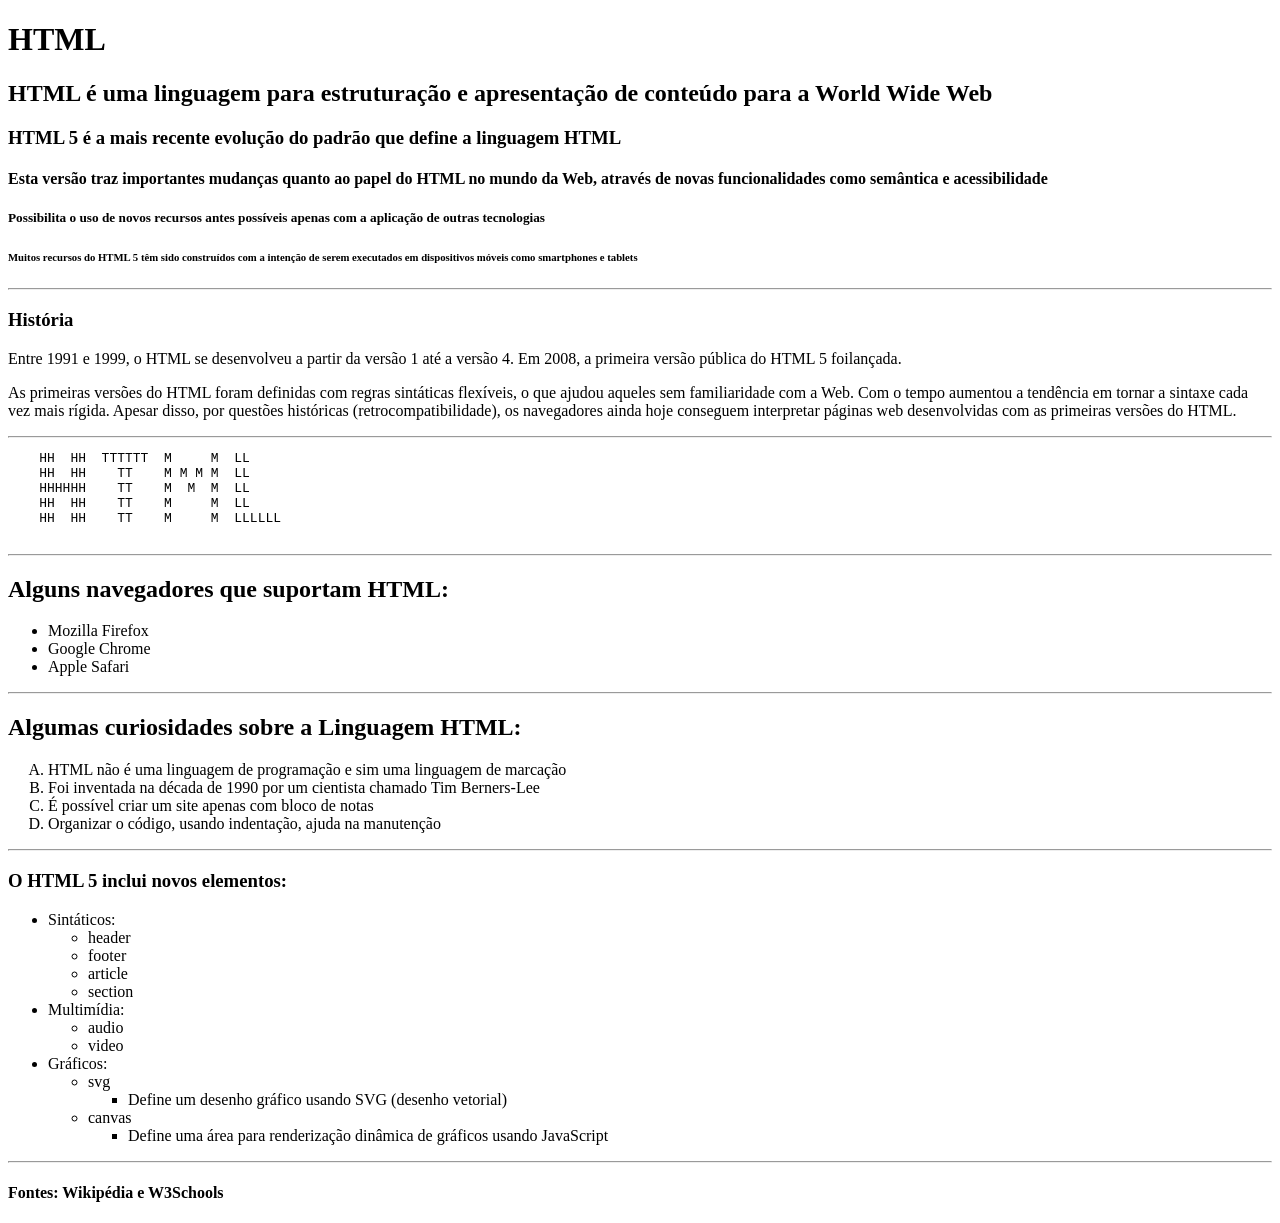
<file: 01_Headers-Paragraphs-Lists/Index.html>
<!DOCTYPE html>
<html lang="pt-br">
<head>
    <meta charset="UTF-8">
    <meta http-equiv="X-UA-Compatible" content="IE=edge">
    <meta name="viewport" content="width=device-width, initial-scale=1.0">
    <title>HTML</title>
</head>
<body>
    <h1>HTML</h1>
    <h2>HTML é uma linguagem para estruturação e apresentação de conteúdo para a World Wide Web</h2>
    <h3>HTML 5 é a mais recente evolução do padrão que define a linguagem HTML</h3>
    <h4>Esta versão traz importantes mudanças quanto ao papel do HTML no mundo da Web, através de novas funcionalidades como semântica e acessibilidade</h4>
    <h5>Possibilita o uso de novos recursos antes possíveis apenas com a aplicação de outras tecnologias</h5>
    <h6>Muitos recursos do HTML 5 têm sido construídos com a intenção de serem executados em dispositivos móveis como smartphones e tablets</h6>
    <hr />
    <h3>História</h3>
    <p>Entre 1991 e 1999, o HTML se desenvolveu a partir da versão 1 até a versão 4. Em 2008, a primeira versão pública do HTML 5 foilançada.</p>
    <p>As primeiras versões do HTML foram definidas com regras sintáticas flexíveis, o que ajudou aqueles sem familiaridade com a Web. Com o tempo aumentou a tendência em tornar a sintaxe cada vez mais rígida. Apesar disso, por questões históricas (retrocompatibilidade), os navegadores ainda hoje conseguem interpretar páginas web desenvolvidas com as primeiras versões do HTML.</p>
    <hr />
    <pre>
    HH  HH  TTTTTT  M     M  LL
    HH  HH    TT    M M M M  LL
    HHHHHH    TT    M  M  M  LL
    HH  HH    TT    M     M  LL
    HH  HH    TT    M     M  LLLLLL
    </pre>
    <hr />
    <h2>Alguns navegadores que suportam HTML:</h2>
    <ul>
        <li>Mozilla Firefox</li>
        <li>Google Chrome</li>
        <li>Apple Safari</li>
    </ul>
    <hr />
    <h2>Algumas curiosidades sobre a Linguagem HTML:</h2>
    <ol type="A">
        <li>HTML não é uma linguagem de programação e sim uma linguagem de marcação</li>
        <li>Foi inventada na década de 1990 por um cientista chamado Tim Berners-Lee</li>
        <li>É possível criar um site apenas com bloco de notas</li>
        <li>Organizar o código, usando indentação, ajuda na manutenção</li>
    </ol>

    <hr />
    <h3>O HTML 5 inclui novos elementos:</h3>
    <ul>
        <li>Sintáticos:
            <ul>
                <li>header</li>
                <li>footer</li>
                <li>article</li>
                <li>section</li>
            </ul>
        </li>
        <li>Multimídia:
            <ul>
                <li>audio</li>
                <li>video</li>
            </ul>
        </li>
        <li>Gráficos:
            <ul>
                <li>svg
                    <ul>
                        <li>Define um desenho gráfico usando SVG (desenho vetorial)</li>
                    </ul>
                </li>
                <li>canvas
                    <ul>
                        <li>Define uma área para renderização dinâmica de gráficos usando JavaScript</li>
                    </ul>
                </li>
            </ul>
        </li>
    </ul>
    <hr />
    <h4>Fontes: Wikipédia e W3Schools</h4>
</body> 
</html>
</file>
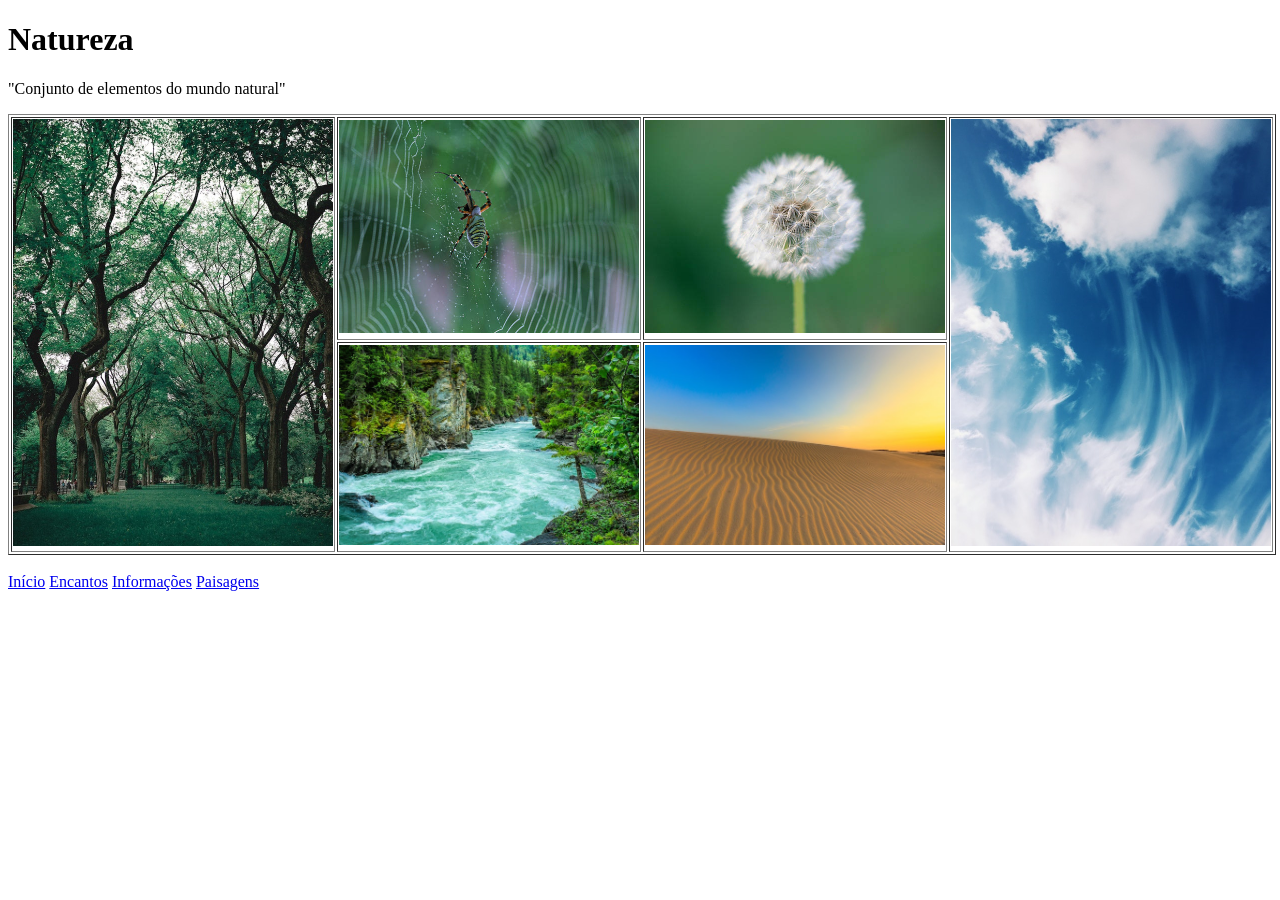
<file: 03_Tables-ExternalResources/index.html>
<!DOCTYPE html>
<html lang="pt-br">
<head>
    <meta charset="UTF-8">
    <meta http-equiv="X-UA-Compatible" content="IE=edge">
    <meta name="viewport" content="width=device-width, initial-scale=1.0">
    <title>Natureza</title>
</head>
<body>
    <h1>Natureza</h1>
    <p>"Conjunto de elementos do mundo natural"</p>
    <table border>
        <tr>
            <td rowspan=2><img src="./assets/Natureza1.jpg" alt="Natureza" title="Natureza" width="320"></td>
            <td><img src="./assets/Natureza2.jpg" alt="Natureza" title="Natureza" width="300"></td>
            <td><img src="./assets/Natureza3.jpg" alt="Natureza" title="Natureza" width="300"></td>
            <td rowspan=2><img src="./assets/Natureza4.jpg" alt="Natureza" title="Natureza" width="320"></td>
        </tr>
        <tr>
            <td><img src="./assets/Natureza5.jpg" alt="Natureza" title="Natureza" width="300"></td>
            <td><img src="./assets/Natureza6.jpg" alt="Natureza" title="Natureza" width="300"></td>
        </tr>
    </table>
    <br>
    <a href="#">Início</a>
    <a href="./Encantos.html">Encantos</a>
    <a href="./Info.html">Informações</a>
    <a href="./Paisagens.html">Paisagens</a>
</body>
</html>
</file>
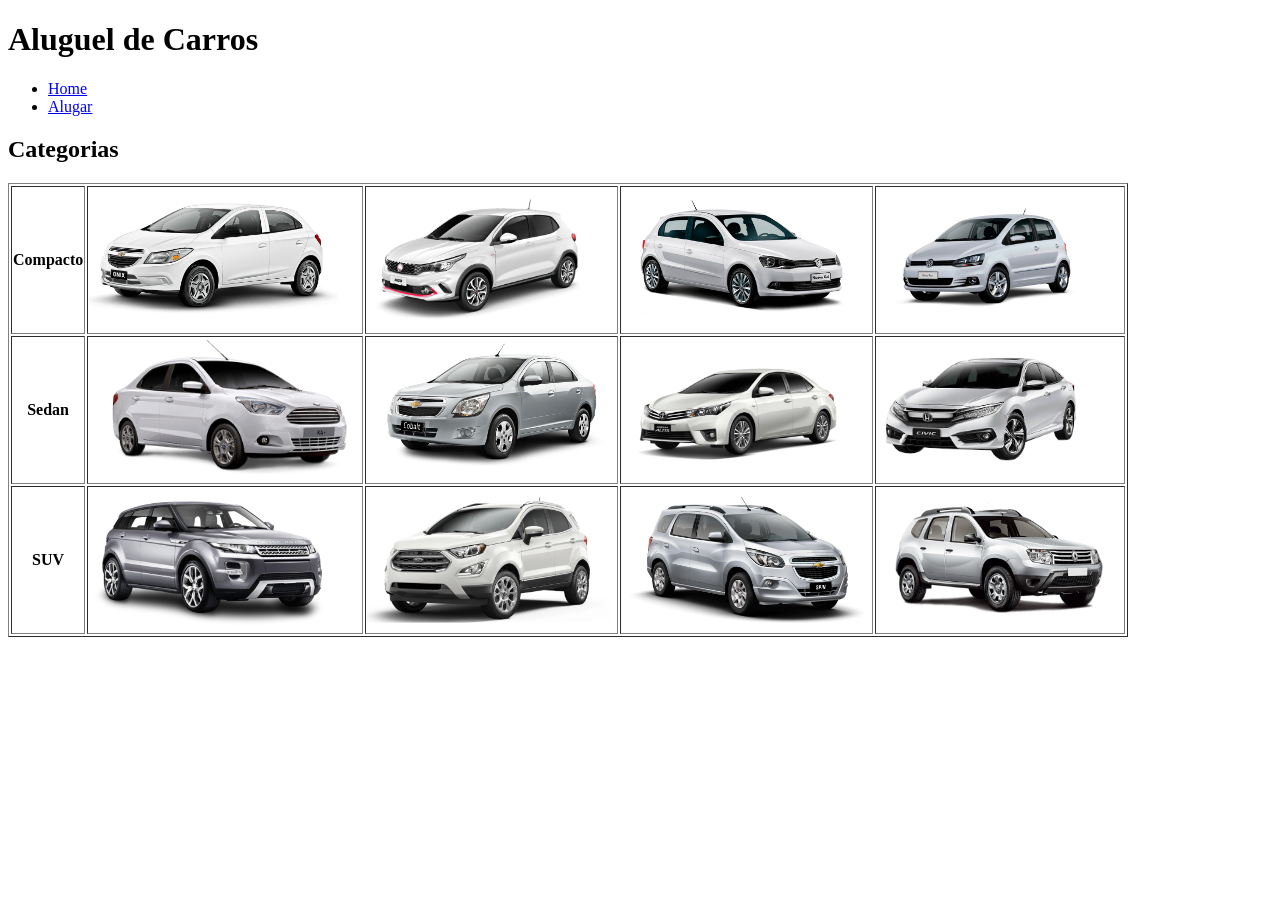
<file: 04_Forms/index.html>
<!DOCTYPE html>
<html lang="pt-BR">
<head>
    <meta charset="UTF-8">
    <meta http-equiv="X-UA-Compatible" content="IE=edge">
    <meta name="viewport" content="width=device-width, initial-scale=1.0">
    <title>Aluguel de Carros</title>
</head>
<body>
    <header>
        <h1>Aluguel de Carros</h1>
        <ul>
            <li><a href="#">Home</a></li>
            <li><a href="./aluguel/alugar.html">Alugar</a></li>
        </ul>

        <h2>Categorias</h2>
    </header>

    <main>
        <table border>
            <tr>
                <th>Compacto</th>
                <td><a href="./aluguel/alugar.html"><img src="./assets/img/Compacto01.png" alt="Compacto" title="Compacto" height="140"></a></td>
                <td><a href="./aluguel/alugar.html"><img src="./assets/img/Compacto02.png" alt="Compacto" title="Compacto" height="140"></a></td>
                <td><a href="./aluguel/alugar.html"><img src="./assets/img/Compacto03.png" alt="Compacto" title="Compacto" height="140"></a></td>
                <td><a href="./aluguel/alugar.html"><img src="./assets/img/Compacto04.png" alt="Compacto" title="Compacto" height="140"></a></td>
            </tr>
            <tr>
                <th>Sedan</th>
                <td><a href="./aluguel/alugar.html"><img src="./assets/img/Sedan01.png" alt="Sedan" title="Sedan" height="140"></a></td>
                <td><a href="./aluguel/alugar.html"><img src="./assets/img/Sedan02.png" alt="Sedan" title="Sedan" height="140"></a></td>
                <td><a href="./aluguel/alugar.html"><img src="./assets/img/Sedan03.png" alt="Sedan" title="Sedan" height="140"></a></td>
                <td><a href="./aluguel/alugar.html"><img src="./assets/img/Sedan04.png" alt="Sedan" title="Sedan" height="140"></a></td>
            </tr>
            <tr>
                <th>SUV</th>
                <td><a href="./aluguel/alugar.html"><img src="./assets/img/SUV01.png" alt="SUV" title="SUV" height="140"></a></td>
                <td><a href="./aluguel/alugar.html"><img src="./assets/img/SUV02.png" alt="SUV" title="SUV" height="140"></a></td>
                <td><a href="./aluguel/alugar.html"><img src="./assets/img/SUV03.png" alt="SUV" title="SUV" height="140"></a></td>
                <td><a href="./aluguel/alugar.html"><img src="./assets/img/SUV04.png" alt="SUV" title="SUV" height="140"></a></td>
            </tr>
        </table>
    </main>
</body>
</html>
</file>
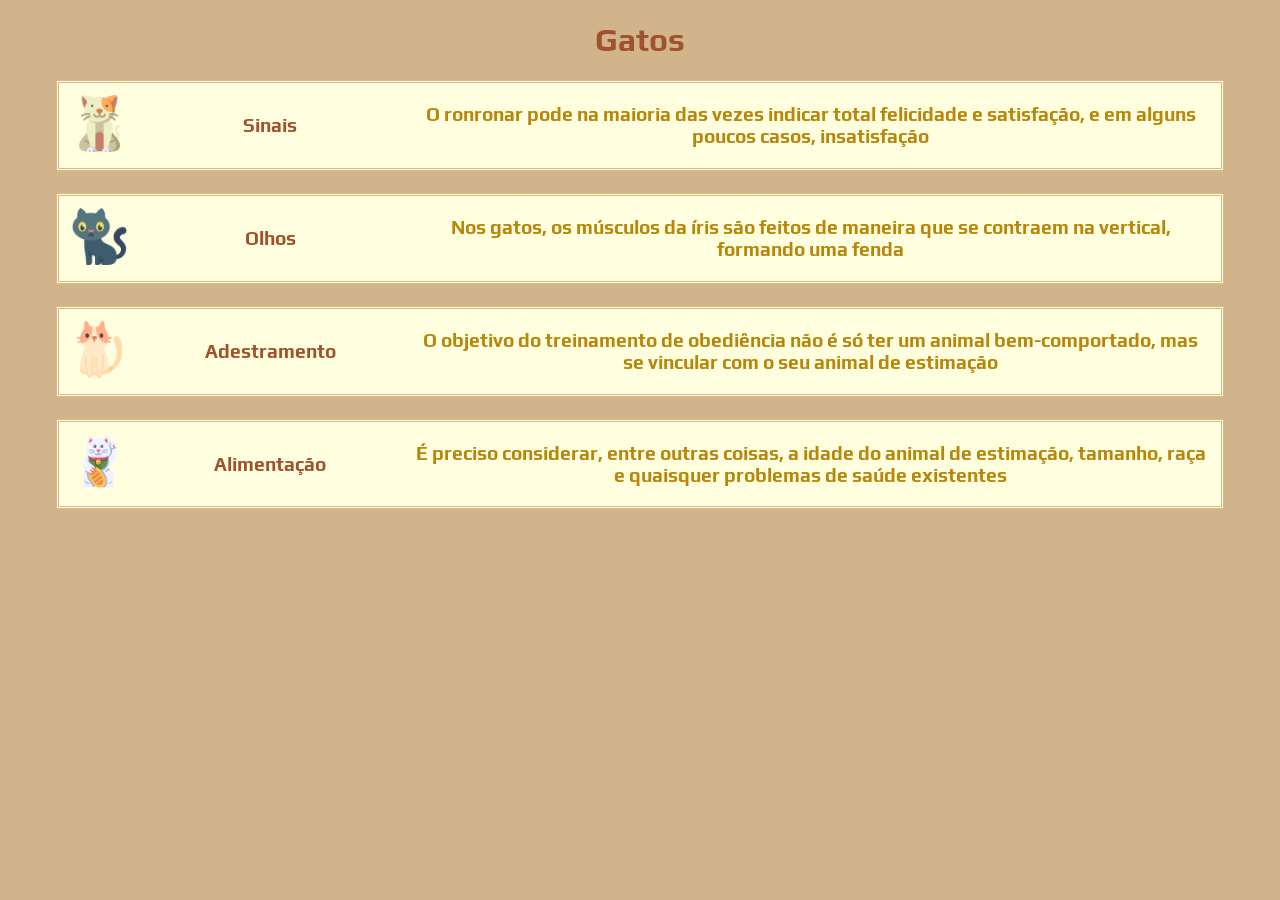
<file: css_classes/00_responsive-example/index.html>
<!DOCTYPE html>
<html lang="pt-BR">
<head>
    <meta charset="UTF-8">
    <meta http-equiv="X-UA-Compatible" content="IE=edge">
    <meta name="viewport" content="width=device-width, initial-scale=1.0">
    <title>Curiosidades sobre Gatos</title>
    <link rel="stylesheet" href="./css/style.css">
    <link rel="shortcut icon" href="./assets/img/Logo_Gato.png" type="image/x-icon">
    <link href="https://fonts.googleapis.com/css2?family=Play&display=swap" rel="stylesheet">
</head>
<body>
    <header>
        <h1>Gatos</h1>
    </header>
    <main>
        <div class="container">
            <div class="foto">
                <img src="./assets/img/Gato1.png" alt="Gato" title="Gato">
            </div>
            <div class="assunto">
                Sinais
            </div>
            <div class="texto">
                O ronronar pode na maioria das vezes indicar total felicidade e satisfação, e em alguns poucos casos, insatisfação
            </div>
        </div>
        <br>
        <div class="container">
            <div class="foto">
                <img src="./assets/img/Gato2.png" alt="Gato" title="Gato">
            </div>
            <div class="assunto">
                Olhos
            </div>
            <div class="texto">
                Nos gatos, os músculos da íris são feitos de maneira que se contraem na vertical, formando uma fenda
            </div>
        </div>
        <br>
        <div class="container">
            <div class="foto">
                <img src="./assets/img/Gato3.png" alt="Gato" title="Gato">
            </div>
            <div class="assunto">
                Adestramento
            </div>
            <div class="texto">
                O objetivo do treinamento de obediência não é só ter um animal bem-comportado, mas se vincular com o seu animal de estimação            
            </div>
        </div>
        <br>
        <div class="container">
            <div class="foto">
                <img src="./assets/img/Gato4.png" alt="Gato" title="Gato">
            </div>
            <div class="assunto">
                Alimentação
            </div>
            <div class="texto">
                É preciso considerar, entre outras coisas, a idade do animal de estimação, tamanho, raça e quaisquer problemas de saúde existentes
            </div>
        </div>

    </main>



</body>
</html>
</file>
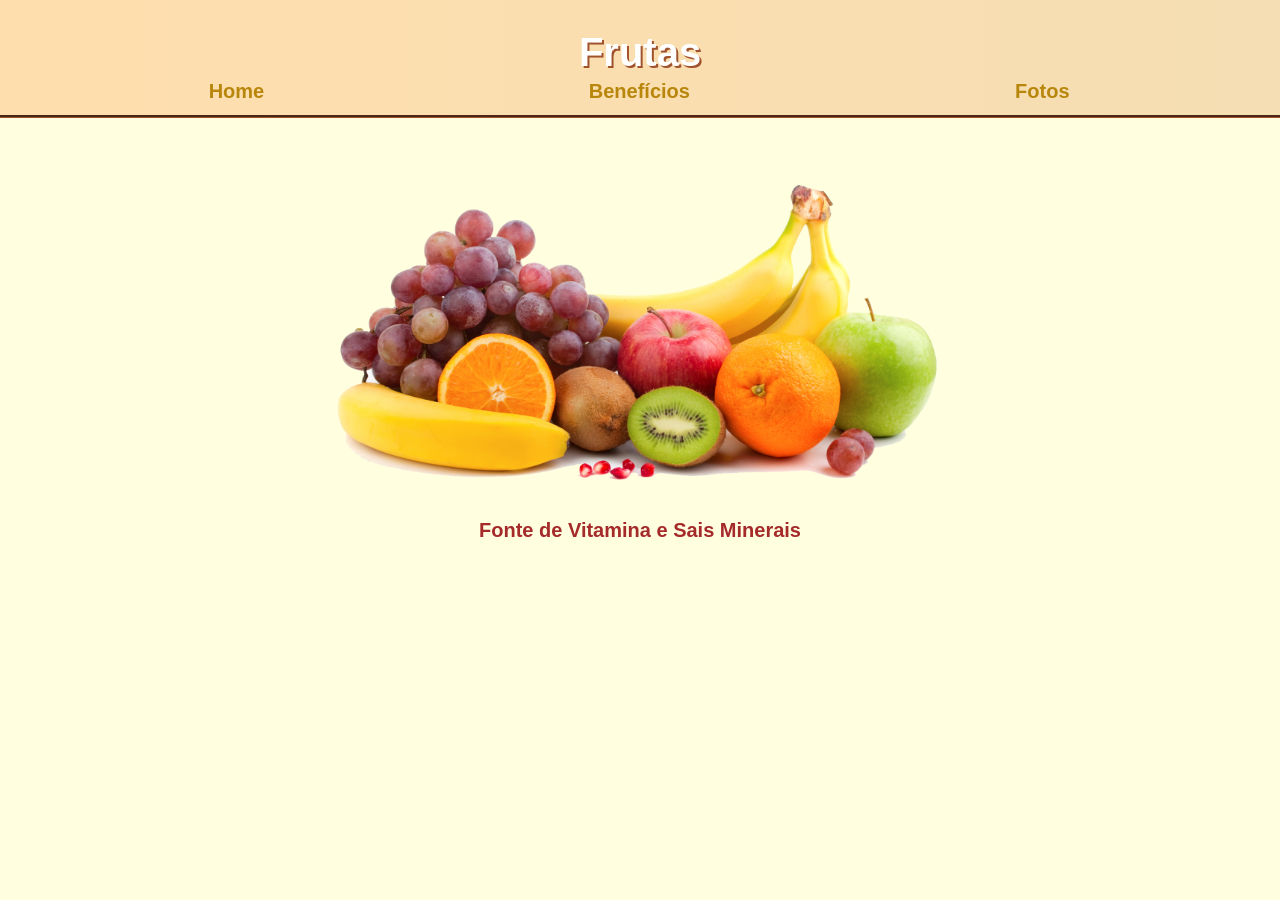
<file: css_classes/01_grocery/index.html>
<!DOCTYPE html>
<html lang="pt-br">
<head>
    <meta charset="UTF-8">
    <meta http-equiv="X-UA-Compatible" content="IE=edge">
    <meta name="viewport" content="width=device-width, initial-scale=1.0">
    <title>Frutas</title>
    <link rel="stylesheet" href="css/style.css">
    <link rel="shortcut icon" href="assets/img/Fruta.png" type="image/x-png">
    <link href="https://fonts.googleapis.com/css2?family=Dosis:wght@300&family=Itim&display=swap" rel="stylesheet">
</head>
<body>
    
    <header>
        <h1>Frutas</h1>
        <div class="menu">
            <img id="botao_menu" src="assets/img/botao.png" alt="menu" title="menu">
            <ul>
                <li><a href="#">Home</a></li>
                <li><a href="beneficios.html">Benefícios</a></li>
                <li><a href="fotos.html">Fotos</a></li>
            </ul>
        </div>
    </header>
    <main>
        <img src="assets/img/Capa.png" alt="frutas" title="frutas" id="foto_principal">
        <h3>Fonte de Vitamina e Sais Minerais</h3>
    </main>

</body>
</html>
</file>
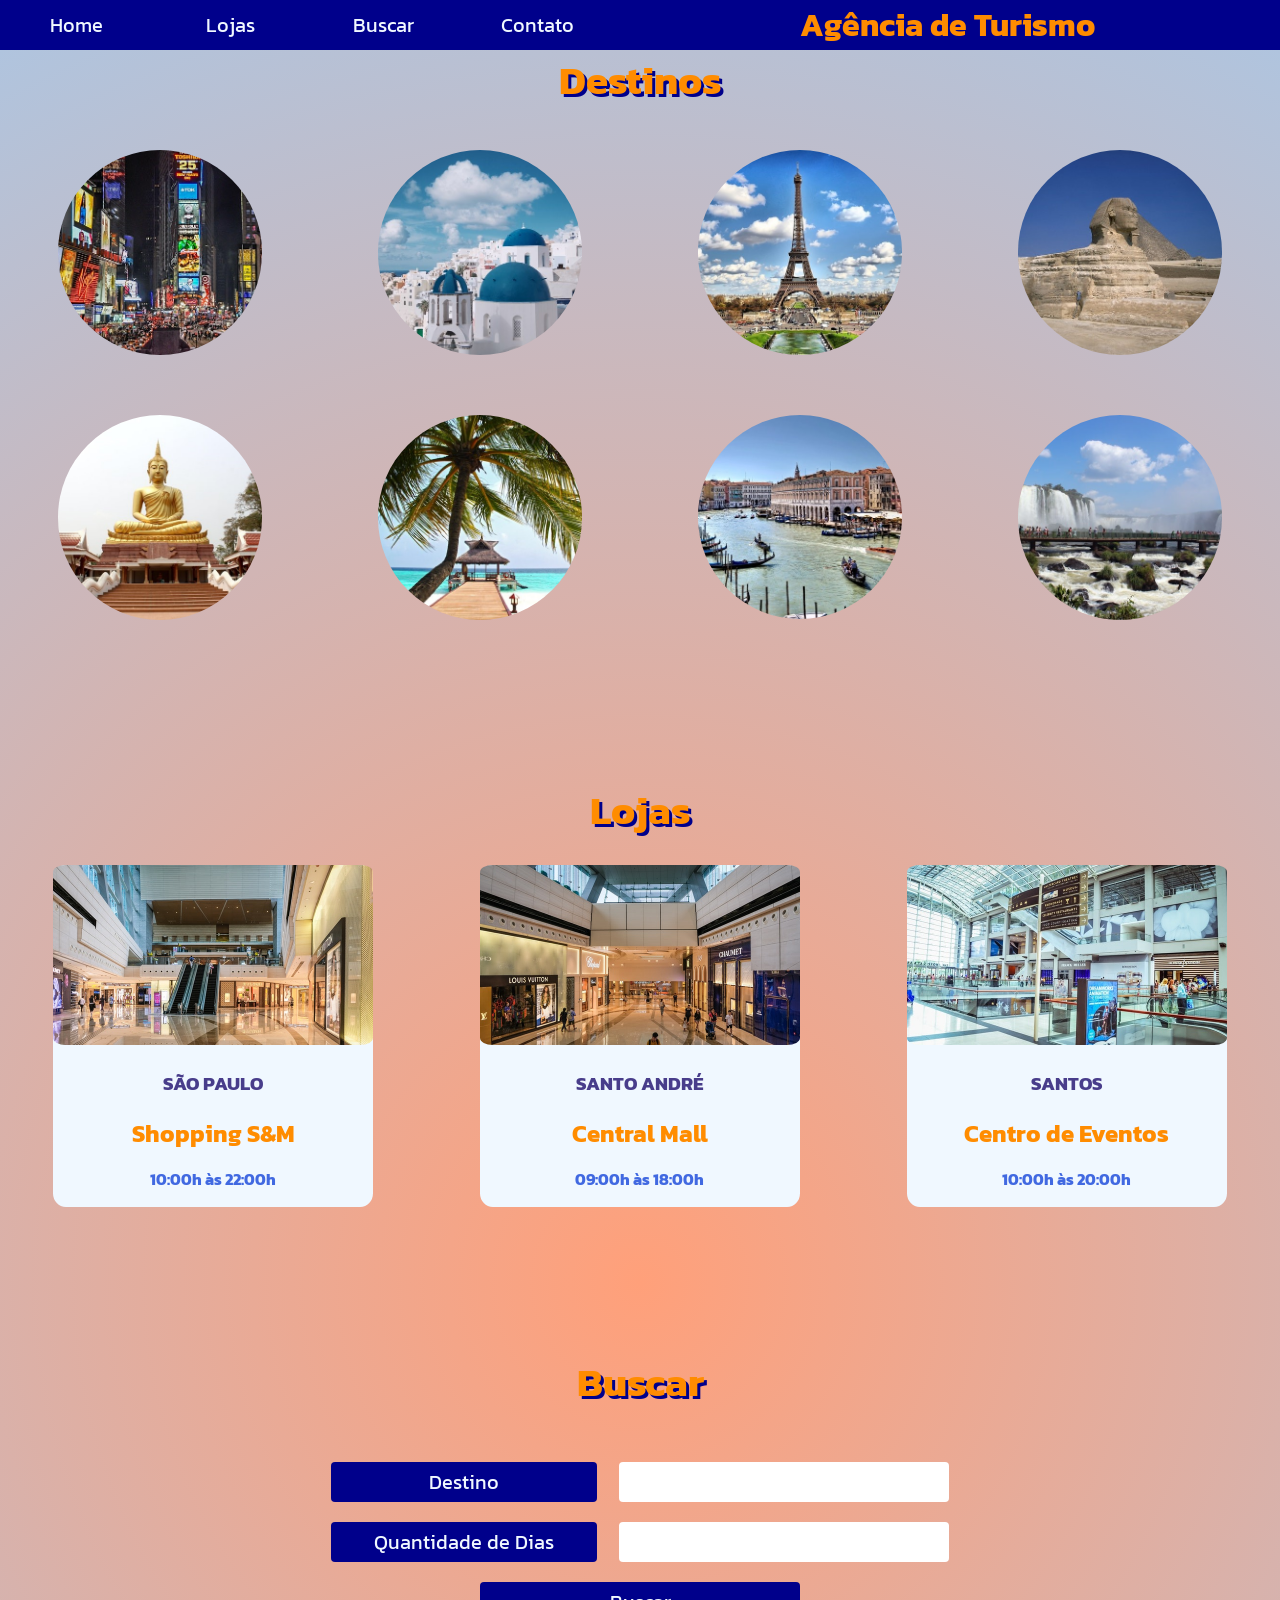
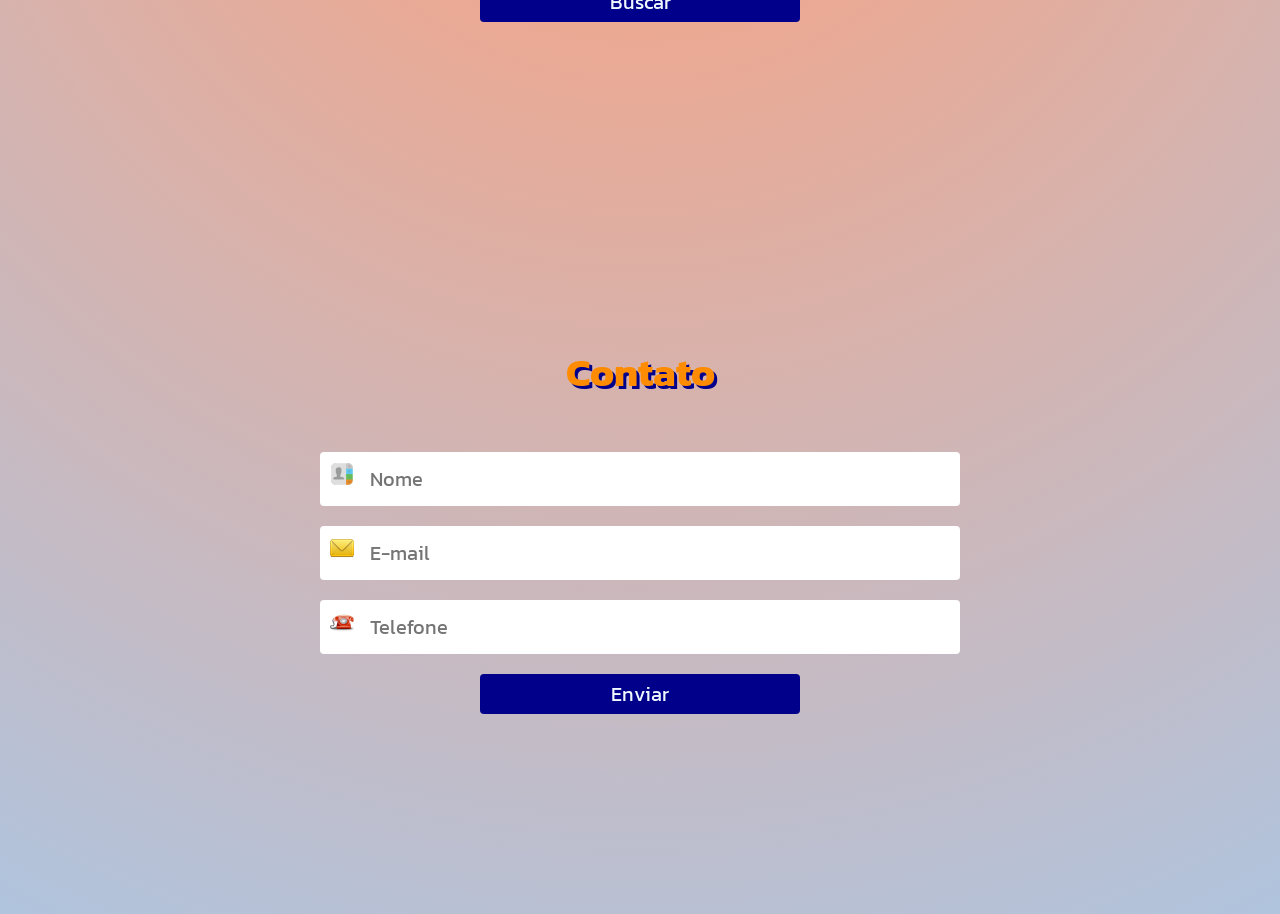
<file: css_classes/03_forms/Index.html>
<!DOCTYPE html>
<html lang="pt-br">
<head>
    <meta charset="UTF-8">
    <meta http-equiv="X-UA-Compatible" content="IE=edge">
    <meta name="viewport" content="width=device-width, initial-scale=1.0">
    <link rel="stylesheet" type="text/css" href="css/style.css" />
    <link rel="icon" href="assets/img/mala.png" />
    <link href="https://fonts.googleapis.com/css2?family=Kanit&display=swap" rel="stylesheet">
    <title>Agência de Turismo</title>
</head>
<body>
    <header>
        <ul>
            <li><a href="#top">Home</a></li>
            <li><a href="#loj">Lojas</a></li>
            <li><a href="#bus">Buscar</a></li>
            <li><a href="#con">Contato</a></li>
        </ul>
        <h1>Agência de Turismo</h1>
    </header>

    <main>
        <h2>Destinos</h2>
        <div class="container">
            <img src="assets/img/Foto01.jpg" alt="Ponto Turístico" class="fotos">
            <img src="assets/img/Foto02.jpg" alt="Ponto Turístico" class="fotos">
            <img src="assets/img/Foto03.jpg" alt="Ponto Turístico" class="fotos">
            <img src="assets/img/Foto04.jpg" alt="Ponto Turístico" class="fotos">
            <img src="assets/img/Foto05.jpg" alt="Ponto Turístico" class="fotos">
            <img src="assets/img/Foto06.jpg" alt="Ponto Turístico" class="fotos">
            <img src="assets/img/Foto07.jpg" alt="Ponto Turístico" class="fotos">
            <img src="assets/img/Foto08.jpg" alt="Ponto Turístico" class="fotos">
        </div>
        <h2 id="loj">Lojas</h2>

        <div class="container">
            <div class="item_loja">
                <img src="assets/img/Loja01.jpg" alt="São Paulo">
                <h3>São Paulo</h3>
                <h4>Shopping S&M</h4>
                <p>10:00h às 22:00h</p>
            </div>

            <div class="item_loja">
                <img src="assets/img/Loja02.jpg" alt="Santo André">
                <h3>Santo André</h3>
                <h4>Central Mall</h4>
                <p>09:00h às 18:00h</p>
            </div>

            <div class="item_loja">
                <img src="assets/img/Loja03.jpg" alt="Santos">
                <h3>Santos</h3>
                <h4>Centro de Eventos</h4>
                <p>10:00h às 20:00h</p>
            </div>
        </div>

        <h2 id="bus">Buscar</h2>

        <form action="" method="get">
            <label for="dest">Destino</label>
            <input type="text" id="dest" name="dest" maxlength="40" required>

            <label for="qtd">Quantidade de Dias</label>
            <input type="number" id="qtd" name="qtd" minlength="1" maxlength="60" required>

            <input type="submit" class="botao" value="Buscar">
        </form>

        <h2 id="con">Contato</h2>
        <form action="" method="get">
            <input type="text" id="nome" name="nome" maxlength="38" required placeholder="Nome">
            <input type="email" id="email" name="email" maxlength="38" required placeholder="E-mail">
            <input type="text" id="fone" name="fone" maxlength="17" required placeholder="Telefone">
            <input type="submit" class="botao" value="Enviar">
        </form>
    </main>
</body>
</html>
</file>
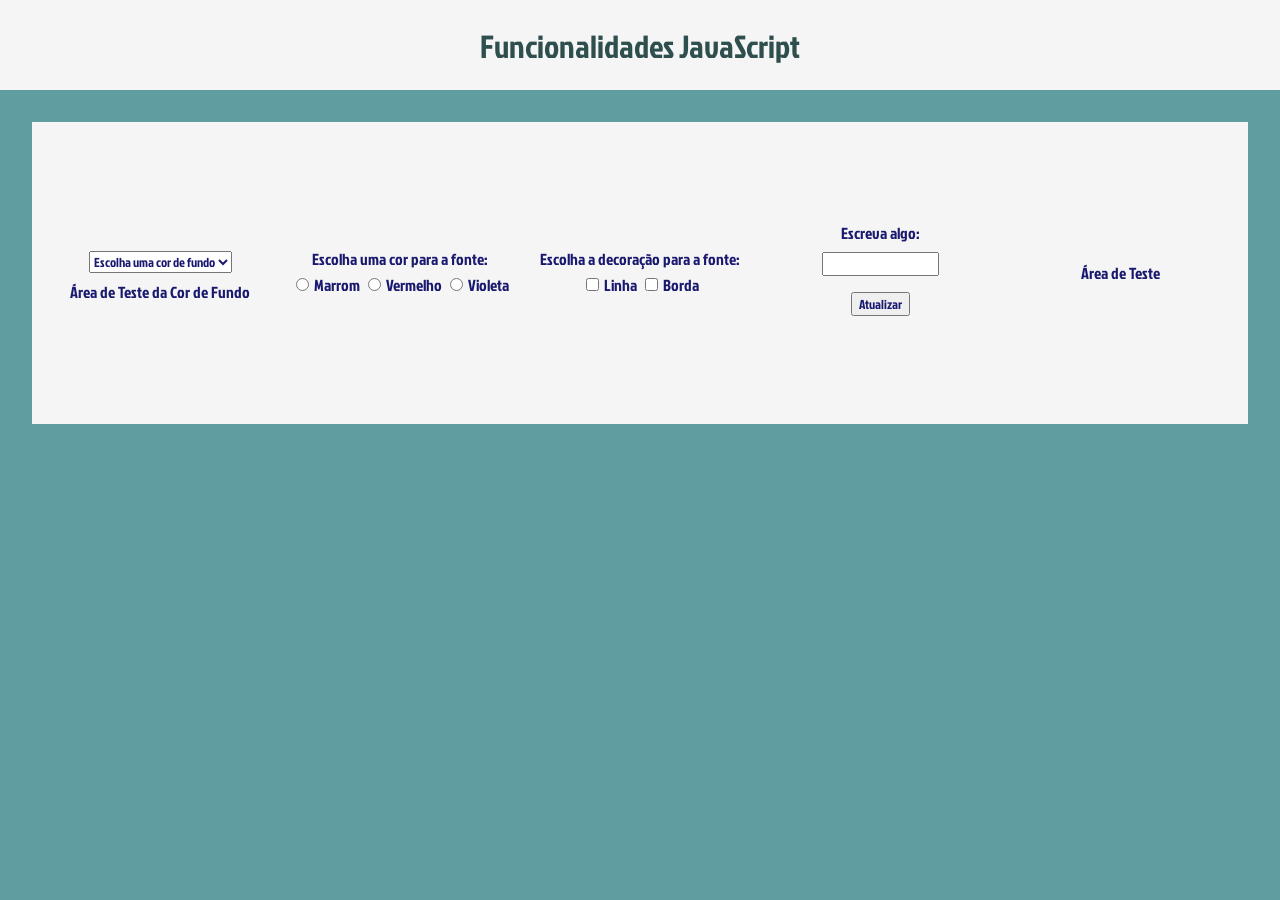
<file: js-classes/01_DOM/Index.html>
﻿<!DOCTYPE html>
<html lang="pt-br">
<head>
    <meta charset="UTF-8">
    <meta http-equiv="X-UA-Compatible" content="IE=edge">
    <meta name="viewport" content="width=device-width, initial-scale=1.0">
    <link rel="stylesheet" type="text/css" href="Estilo/CSS.css" />
    <link rel="icon" href="Imagens/javascript.png" />
    <title>Atividade JavaScript</title>
</head>
<body>
    <header>
        Funcionalidades JavaScript
    </header>
    <main>
        <div class="container superior">
            <div>
                <select id="sel_fundo">
                    <option value="" selected disabled>Escolha uma cor de fundo</option>
                    <option value="opc_fundo_azul">Azul</option>
                    <option value="opc_fundo_cinza">Cinza</option>
                    <option value="opc_fundo_verde">Verde</option>
                </select>
                <br />
                <div id="div_cor_fundo">
                    Área de Teste da Cor de Fundo
                </div>
            </div>
            <div>
                Escolha uma cor para a fonte: <br />
                <input type="radio" name="rb_fonte" value="opc_fonte_marrom" />Marrom
                <input type="radio" name="rb_fonte" value="opc_fonte_vermelho" />Vermelho
                <input type="radio" name="rb_fonte" value="opc_fonte_violeta" />Violeta
            </div>     
            <div>
                Escolha a decoração para a fonte: <br />
                <input type="checkbox" id="cb_linha_meio" value="opc_linha_meio" />Linha
                <input type="checkbox" id="cb_borda" value="opc_borda" />Borda
            </div>
            <div>
                Escreva algo: <br />
                <input type="text" id="txt_texto_novo" size="20" maxlength="20" /> <br />
                <input type="button" id="bt_troca_texto" value="Atualizar" />
            </div>
            <div id="div_area_teste">
                Área de Teste
            </div>
        </div>


    </main>
       
    <script src="Scripts/jscript.js"></script>        
</body>
</html>
</file>
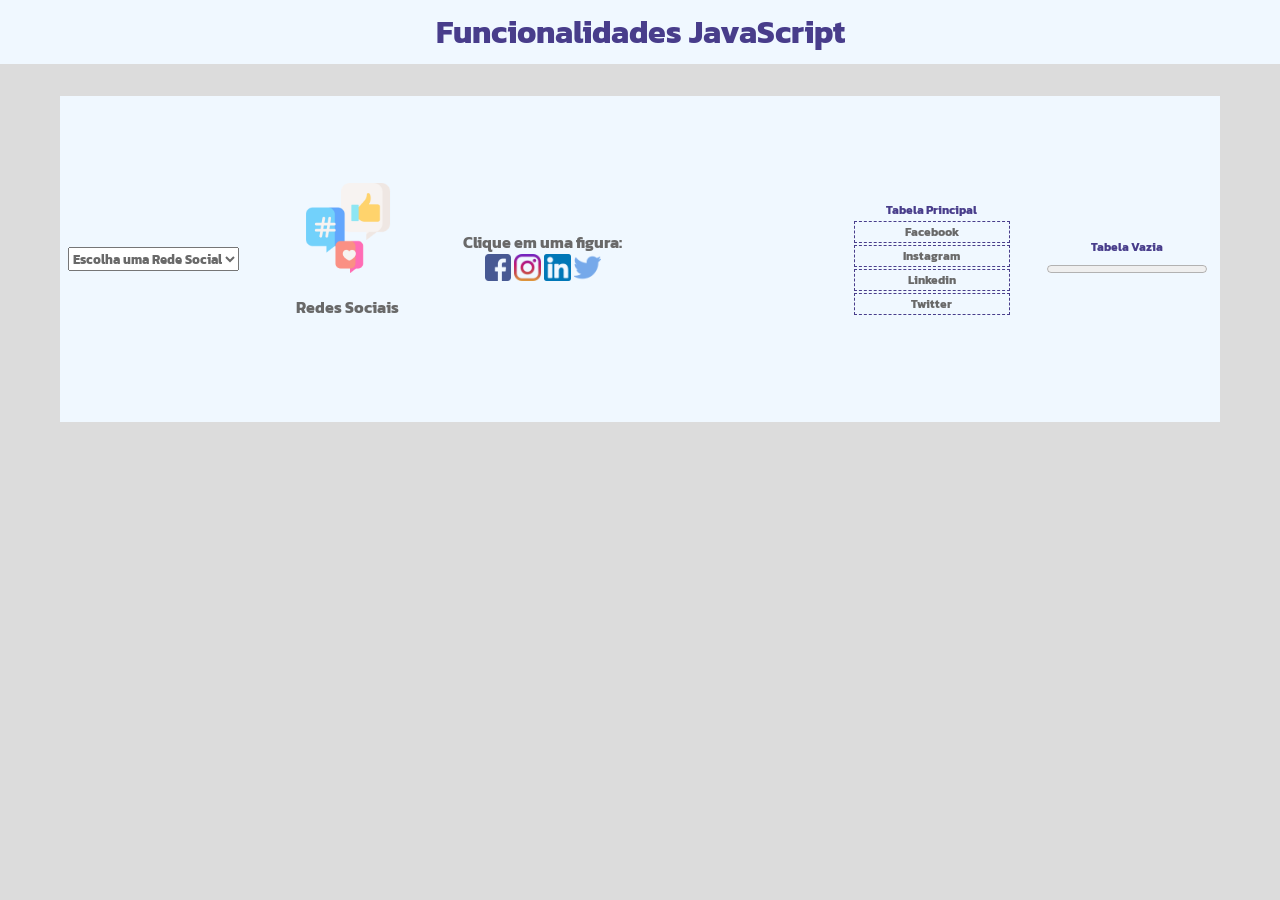
<file: js-classes/02_More_DOM/Index.html>
﻿<!DOCTYPE html>
<html lang="pt-br">
<head>
    <meta charset="UTF-8">
    <meta http-equiv="X-UA-Compatible" content="IE=edge">
    <meta name="viewport" content="width=device-width, initial-scale=1.0">
    <link rel="stylesheet" type="text/css" href="Estilo/CSS.css" />
    <link rel="icon" href="Imagens/javascript.png" />
    <title>Atividade JavaScript</title>
</head>
<body>
    <header>
        Funcionalidades JavaScript
    </header>
    <main>
        <div class="container superior">
            <div>
                <select id="sel_rede_social">
                    <option value="" selected disabled>Escolha uma Rede Social</option>
                    <option value="Facebook">Facebook</option>
                    <option value="Instagram">Instagram</option>
                    <option value="Linkedin">Linkedin</option>
                    <option value="Twitter">Twitter</option>
                </select>
            </div>        
            <div>
                <img id="img_rede_social" src="Imagens/social-media.png" alt="Redes Sociais" />
                <p id="p_rede_social">Redes Sociais</p>
            </div>        
            <div>
                Clique em uma figura: <br />
                <img src="Imagens/Facebook.png" class="figuras"  alt="Logo Facebook" />
                <img src="Imagens/Instagram.png" class="figuras" alt="Logo Instagram" />
                <img src="Imagens/Linkedin.png" class="figuras" alt="Logo Linkedin" />
                <img src="Imagens/Twitter.png" class="figuras" alt="Logo Twitter" />
            </div>
            <div id="div_adiciona_figura">                
            </div>
            <div>
                <table id="tab_principal">
                    <caption>Tabela Principal</caption>
                    <tr><td>Facebook</td></tr>
                    <tr><td>Instagram</td></tr>
                    <tr><td>Linkedin</td></tr>
                    <tr><td>Twitter</td></tr>
                </table>
            </div>
            <div>
                <table id="tab_vazia">
                    <caption>Tabela Vazia</caption>
                </table>
                <progress id="prog_tab_vazia" max="5" value="0" ></progress>
            </div>
        </div>


    </main>
       
    <script src="Scripts/jscript.js"></script>        
</body>
</html>
</file>
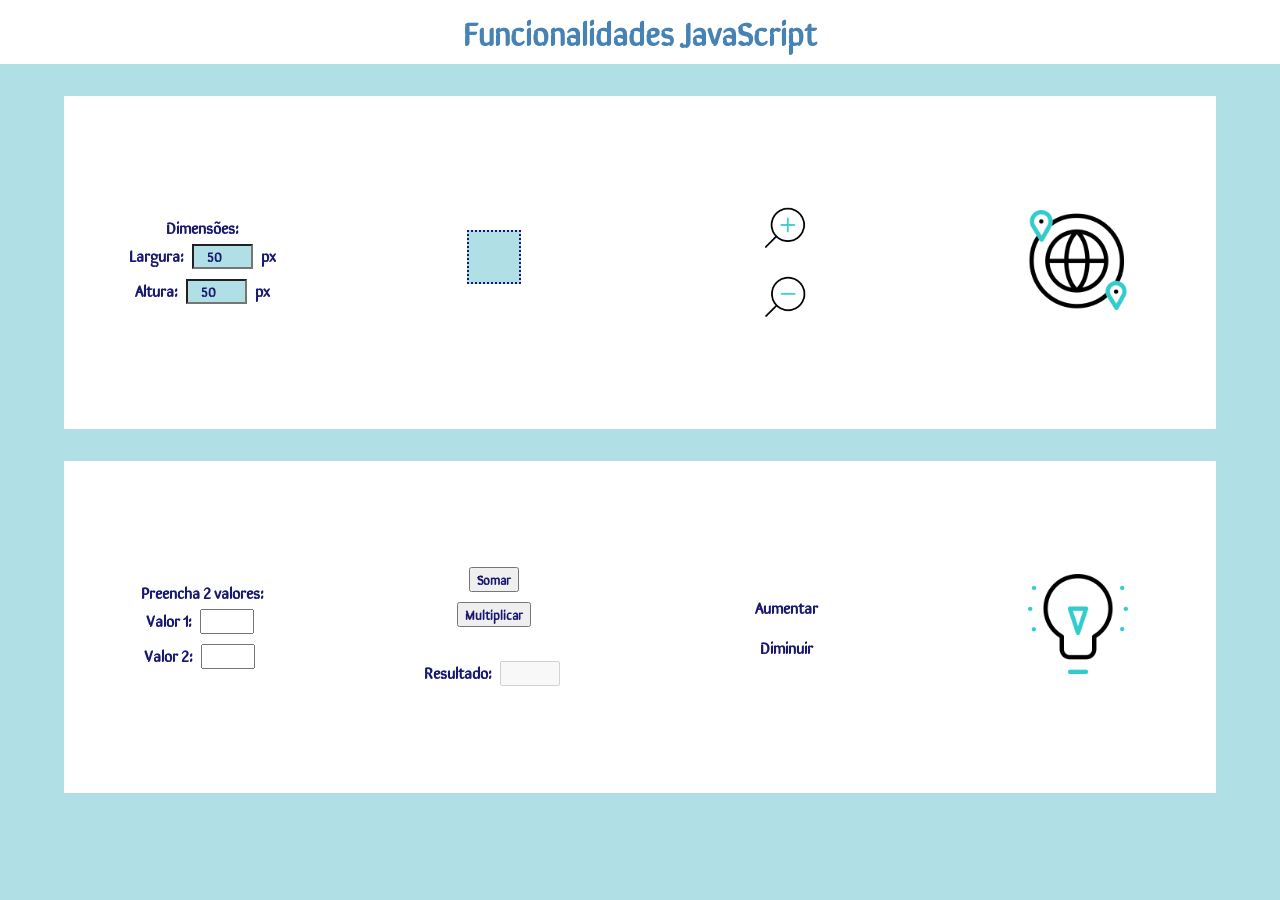
<file: js-classes/js-classes/03_DOM_Tables/Index.html>
﻿<!DOCTYPE html>
<html lang="pt-br">
<head>
    <meta charset="UTF-8">
    <meta http-equiv="X-UA-Compatible" content="IE=edge">
    <meta name="viewport" content="width=device-width, initial-scale=1.0">
    <link rel="stylesheet" type="text/css" href="Estilo/CSS.css" />
    <link rel="icon" href="Imagens/javascript.png" />
    <title>Atividade JavaScript</title>
</head>
<body>
    <header>
        Funcionalidades JavaScript
    </header>
    <main>
        <div class="container superior">

           <div id="div_config_poligono">        
                Dimensões: <br />
                Largura: <input type="number" id="num_largura" min="50" max="100" value="50" /> px <br />
                Altura: <input type="number" id="num_altura" min="50" max="100" value="50" /> px
            </div>

            <div>
                <div id="div_poligono"></div>
                <p id="p_perimetro"></p>
            </div> 

            <div id="div_zoom">                
                <div id="zoom_in"></div>
                <div id="zoom_out"></div>
            </div> 

            <div>                
                <img id="img_zoom" src="Imagens/around.png" alt="Globo" /><br />
            </div> 
        </div>

        <div class="container inferior">
            <div>        
                Preencha 2 valores: <br />
                Valor 1: <input type="number" id="num_valor1" min="1" max="50" /> <br />
                Valor 2: <input type="number" id="num_valor2" min="1" max="50" />
            </div>               
                   
            <div>            
                <input type="button" id="bt_soma" value="Somar" /> <br />
                <input type="button" id="bt_multiplica" value="Multiplicar" />
                <br /><br />
                Resultado:
                <input type="text" id="txt_resultado" size="5" disabled /> 
            </div>  

            <div>            
                <p><a id="link_aumentar">Aumentar</a></p>
                <p><a id="link_diminuir">Diminuir</a></p>
            </div>

            <div>
                <img id="img_redimensiona" src="Imagens/idea.png" alt="Lâmpada" />
            </div> 

        </div>

    </main>
       
    <script src="Scripts/jscript.js"></script>        
</body>
</html>
</file>
<file: css_classes/00_responsive-example/css/style.css>
body {
    font-family: 'Play', sans-serif;
    text-align: center;
    font-weight: bold;
    font-size: 1.2rem;
    background-color: #d2b48c;
    color: #b8860b;
}

img {
    width: 100%;
}

h1 {
    font-size: 2rem;
    color: #a0522d;
}

.container {
    display: flex;
    align-items: center;
    justify-content: space-around;
    width: 90%;
    margin: auto;
    padding: 12px;
    background-color: #ffffe0;
    border: 3px double #deb887;
    flex-wrap: wrap;
}

.foto {
    width: 40%;
}

.assunto {
    color: #a0522d;
    width: 80%;
}

.texto {
    width: 80%;
}

@media (min-width: 768px) {
    .container {
        flex-wrap: nowrap;
    }

    .foto {
        width: 5%;
    }

    .assunto {
        width: 25%;
    }

    .texto {
        width: 70%;
    }
}
</file>
<file: css_classes/01_grocery/css/style.css>
* {
    margin: 0;
    padding: 0;
}

body {
    background-color: #ffffe0;
    font-family: 'Cagliostro', sans-serif;
    font-weight: bold;
    text-align: center;
}

header {
    background-image: linear-gradient(to right, #ffdead, #f5deb3);
    padding: 10px;
    border-bottom: 3px groove #a0522d;
}

h1 {
    color: #fff;
    font-size: 2rem;
    text-shadow: 2px 2px #a0522d;
}

#botao_menu {
    width: 20px;
}

ul {
    list-style: none;
}

a {
    text-decoration: none;
    color: #b8860b;
    font-size: 1.25rem;
}

main {
    margin: 10px auto;
}

img {
    width: 100%;
}

#foto_principal {
    width: 70%;
    padding: 10px;
}

h2 {
    text-shadow: 1px 1px #8b0000;
}

h3 {
    color: #a52a2a;
    font-size: 1.25rem;
}

.container {
    display: flex;
    align-items: center;
    justify-content: space-around;
    flex-wrap: wrap;
    background-color: #d2b48c;
    color: #fff;
    width: 100%;
    margin: 20px auto;
    box-sizing: border-box;
}

.foto_benef {
    width: 60%;
    margin: 10px auto;
    filter: drop-shadow(2px 2px white);
}

.benef {
    font-family: 'Dosis', sans-serif;
    font-size: 1rem;
    padding: 5px;
}

.fotos {
    background-image: url('../assets/img/fundo.jpg');
}

.fotos h3 {
    padding: 10px;
    background-color: #ffffe0;
}

.fotos .container {
    background: none;
}

.fotos .container img {
    border-radius: 15%;
    padding: 10px;
    margin-bottom: 20px;
    width: 80%;
}

@media (min-width: 768px) {
    header {
        padding: 30px;
    }

    h1 {
        font-size: 2.5rem;
    }

    #botao_menu {
        display: none;
    }

    .menu ul {
        padding: 5px;
    }

    .menu li {
        width: 33.3%;
        float: left;
        transition: all 500ms;
    }

    .menu li:hover {
        background-color: rgba(210, 105, 30, 0.2);
    }

    #foto_principal {
        width: 50%;
    }

    .container {
        flex-wrap: nowrap;
    }

    .foto_benef {
        padding: 15px;
        width: 15%;
    }

    .benef {
        padding: 15px;
        width: 85%;
    }

    .fotos .container {
        flex-wrap: wrap;
    }

    .fotos .container img {
        width: 20%;
        filter: grayscale(80%);
        transition: all 500ms;
    }

    .fotos img:hover {
        filter: none;
    }

}
</file>
<file: css_classes/03_forms/css/style.css>
html {
    scroll-behavior: smooth;
}

body {
    margin: 0;
    padding: 0;
    font-family: 'Kanit', sans-serif;
    text-align: center;
    color: darkorange;
}

img {
    width: 100%;
}

header {
    top: 0;
    height: 100px;
    width: 100%;
    position: fixed;
    background-color: rgb(0, 0, 139);
    display: flex;
    align-items: center;
    z-index: 1;
}

ul {
    list-style: none;
    margin: 0;
    padding: 0;
    width: 25%;
    display: flex;
    flex-wrap: wrap;
}

li {
    width: 100%;
}

a {
    text-decoration: none;
    color: aliceblue;
    font-size: 1rem;
    line-height: 1.5rem;
}

h1 {
    width: 75%;
    font-size: 1.75rem;
}

main {
    position: absolute;
    top: 100px;
    background: radial-gradient(circle, rgb(255, 160, 122), rgb(176, 196, 222));
}

h2 {
    margin: 0;
    font-size: 2rem;
    text-shadow: 3px 3px rgb(0, 0, 139);
}

.container {
    display: flex;
    align-items: center;
    justify-content: space-around;
    flex-wrap: wrap;
    width: 100%;
    margin: 10px auto;
    box-sizing: border-box;
}

.fotos {
    border-radius: 50%;
    width: 30%;
    padding: 10px;
    transition: border-radius 2s;
}
.fotos:active {
    border-radius: 20%;
}

#loj, #bus, #con {
    padding-top: 120px;
}

.item_loja {
    background-color: aliceblue;
    color: royalblue;
    width: 80%;
    margin: 15px;
    border-radius: 4%;
}

.item_loja img {
    border-radius: 4%;
}

h3 {
    text-transform: uppercase;
    color: darkslateblue;
}

h4 {
    margin: 0;
    font-size: 1.5rem;
    color: darkorange;
}

p {
    font-weight: bold;
}

form {
    display: flex;
    justify-content: space-around;
    flex-wrap: wrap;
    padding: 20px;
    margin: 30px auto;
}

label, #qtd, #dest, .botao {
    font-size: 1.25rem;
    padding: 5px;
    border-radius: 4px;
    width: 100%;
}

#qtd, #dest, .botao{
    font-family: inherit;
    text-align: center;
    border: none;
    margin-bottom: 20px;
}

label, .botao {
    background-color: darkblue;
    color: aliceblue;
}

#nome, #email, #fone {
    font-family: inherit;
    font-size: 1rem;
    width: 100%;
    border: none;
    border-radius: 4px;
    background-position: 10px 10px;
    background-repeat: no-repeat;
    padding: 12px 12px 12px 40px;
    margin-bottom: 20px;
}

#nome {
    background-image: url(../assets/img/user_peq.png) ;
}

#email {
    background-image: url(../assets/img/correio_peq.png);
}

#fone {
    background-image: url(../assets/img/phone_peq.png);
}

form p {
    font-weight: normal;
}

@media (min-width: 768px) {
    header {
    height: 50px;
    }

    ul {
        width: 48%;
    }

    li {
        width: 25%;
    }

    h1 {
        width: 52%;
        font-size: 2rem;
    }

    h2 {
        font-size: 2.5rem;
    }

    a {
        font-size: 1.25rem;
    }

    main {
        top: 50px;
    }

    .fotos {
        width: 16%;
        padding: 30px;
    }

    .fotos:hover {
        border-radius: 20%;
    }

    .item_loja {
        width: 25%;
    }

    form {
        width: 50%;
        margin-bottom: 160px;
    }

    label {
        width: 40%;
        margin-bottom: 20px;
    }

    #qtd, #dest, .botao {
        width: 50%;
    }

    #nome, #email, #fone {
        font-size: 1.25rem;
        padding: 12px 20px 12px 50px;
    }

    .botao:hover {
        background-color: rgb(255, 140, 0);
    }
    }
</file>
<file: js-classes/01_DOM/Estilo/CSS.css>
@import url('https://fonts.googleapis.com/css2?family=Jockey+One&display=swap');

:root {
    --cor-fonte-principal: darkslategray;
    --cor-fonte-secundaria: midnightblue;
    --cor-fundo-principal: cadetblue;
    --cor-fundo-secundaria: whitesmoke;    
}
html, body {
    margin: 0;
    padding: 0;
    font-family: 'Jockey One', sans-serif;
    font-size: 1rem;
    text-align: center;
    color: var(--cor-fonte-principal);
    background-color: var(--cor-fundo-principal);
}
img {
    width: 100%;
}
header {
    top: 0;
    height: 10vh;
    width: 100%;
    position: fixed;
    display: flex;
    justify-content: center;
    align-items: center;
    background-color: var(--cor-fundo-secundaria);
    z-index: 1;
}
main {    
    top: 10vh;    
    position: absolute;
    width: 100%;
}
.container {
    height: 70vh;
    margin: 2rem;
    display: grid; 
    gap: 1rem;    
    padding: 1rem;
    align-items: center;
    color: var(--cor-fonte-secundaria);
    background-color: var(--cor-fundo-secundaria);
}
.superior, .inferior {        
    grid-template-columns: 1fr;	
}
select, input {
    color: inherit;
    font-family: inherit;
    margin: 8px 5px;
}
.opc_fundo_azul {
    background-color: skyblue;
}
.opc_fundo_cinza {
    background-color: silver;
}
.opc_fundo_verde {
    background-color: mediumaquamarine;
}
.opc_fonte_marrom {
    color: sienna;
}
.opc_fonte_vermelho {
    color: crimson;
}
.opc_fonte_violeta {
    color: #96F;
}
.opc_linha_meio {
    text-decoration: line-through;
}
.opc_borda {
    border: 3px solid gold;
}


@media (min-width: 768px) { 
    header{
        font-size: 2rem;
    }
    .container {
        height: 30vh; 
    }
    .superior {
        grid-template-columns: repeat(5, 1fr);
    }
      
}
</file>
<file: js-classes/02_More_DOM/Estilo/CSS.css>
@import url('https://fonts.googleapis.com/css2?family=Kanit:wght@300&display=swap');

:root {
    --cor-fonte-principal: darkslateblue;
    --cor-fonte-secundaria: dimgray;
    --cor-fundo-principal: gainsboro;
    --cor-fundo-secundaria: aliceblue ;    
}
html, body {
    margin: 0;
    padding: 0;
    font-family: 'Kanit', sans-serif;
    font-weight: bold;
    font-size: 1rem;
    text-align: center;
    color: var(--cor-fonte-principal);
    background-color: var(--cor-fundo-principal);
}
img {     
    width: 40%;
}
header {
    top: 0;
    height: 4rem;
    width: 100%;
    position: fixed;
    display: flex;
    justify-content: center;
    align-items: center;
    background-color: var(--cor-fundo-secundaria);
    z-index: 1;
}
main {    
    top: 4rem;  
    height: 100%;
    width: 100%;
    position: absolute;
}
.container {
    max-height: 200%;
    width: 100%;
    margin: 1rem auto;
    display: grid; 
    gap: 1rem;    
    padding: 0.25rem;
    align-items: center;
    color: var(--cor-fonte-secundaria);
    background-color: var(--cor-fundo-secundaria);
}
.superior {        
    grid-template-columns: 1fr;	
}
input, select, option {
    color: inherit;
    font-family: inherit;
    font-weight: inherit;
    text-align: inherit;
}
.figuras {
    width: 15%;
    cursor: pointer;
}
#div_adiciona_figura {
    display: flex;
    justify-content: center;
    align-items: center;
    flex-wrap: wrap;
}
.novo_input {
    width: 60%;
    margin-top: 0.5rem;
}
table {
    margin: auto;
    font-size: 0.75rem;
    width: 90%;
}
td {       
    border: 1px dashed var(--cor-fonte-principal);
}
caption {
    color: var(--cor-fonte-principal);
}
#tab_principal td {
    cursor: pointer;
}

@media (min-width: 768px) {        
    img {
        width: 50%;
    } 
    header{
        font-size: 2rem;
    }
    main {        
        height: calc(100% - 4rem);
    }
    .container {
        height: 38%; 
        width: 90%;
        margin: 2rem auto;
    }
    .superior {
        grid-template-columns: repeat(6, 1fr);
    }  
    
    
}
</file>
<file: js-classes/js-classes/03_DOM_Tables/Estilo/CSS.css>
@import url('https://fonts.googleapis.com/css2?family=Sirin+Stencil&display=swap');

:root {
    --cor-fonte-principal: steelblue;
    --cor-fonte-secundaria:midnightblue ;
    --cor-fundo-principal: powderblue;
    --cor-fundo-secundaria: white ;    
}
html, body {
    margin: 0;
    padding: 0;
    font-family: 'Sirin Stencil', cursive;
    font-weight: bold;
    font-size: 1rem;
    text-align: center;
    color: var(--cor-fonte-principal);
    background-color: var(--cor-fundo-principal);
}
img {
    width: 100%;
}
header {
    top: 0;
    height: 4rem;
    width: 100%;
    position: fixed;
    display: flex;
    justify-content: center;
    align-items: center;
    background-color: var(--cor-fundo-secundaria);
    z-index: 1;
}
main {    
    top: 4rem;  
    min-height: calc(100% - 4rem);
    width: 100%;
    position: absolute;
}
.container {
    max-height: 200%;
    width: 100%;
    margin: 1rem auto;
    display: grid; 
    gap: 1rem;  
    align-items: center;
    padding: 20px 0px;
    color: var(--cor-fonte-secundaria);
    background-color: var(--cor-fundo-secundaria);
}
.superior, .inferior {        
    grid-template-columns: 1fr;	
}
select, option, input {
    color: inherit;
    font-family: inherit;
    font-weight: inherit;
    text-align: inherit;
    margin: 5px;
}
#div_config_poligono input {
    background-color: var(--cor-fundo-principal);
    color: var(--cor-fonte-secundaria)
}
#div_poligono {
    height: 50px;
    width: 50px;
    display: flex;
    align-items: center;
    justify-content: center;
    margin: auto;
    background-color: var(--cor-fundo-principal);
    border: 2px dotted var(--cor-fonte-secundaria);
    font-size: 0.75rem;
}
#p_perimetro {
    margin-top: 10px;
}
#div_zoom {
    width: 60%;
    display: flex;
    margin: auto;
}
#img_zoom {
    width: 100px;
}
#zoom_in, #zoom_out {
    height: 50px;
    width: 50px;
    display: flex;
    margin: 20px auto;
    cursor: pointer;
    background-size:cover;
}
#zoom_in {
    background-image: url("../Imagens/zoom_in.png");
}
#zoom_in:hover {
    background-image: url("../Imagens/zoom_in.gif");
}
#zoom_out {
    background-image: url("../Imagens/zoom_out.png");
}
#zoom_out:hover {
    background-image: url("../Imagens/zoom_out.gif");
}
p {
    margin: 0;
}
#link_aumentar, #link_diminuir {
    padding: 5px;
    line-height: 2.5rem;
    cursor: pointer;
}
#link_aumentar:hover {
    background-color: rgba(127, 224, 230, 50%);
}
#link_diminuir:hover {
    background-color: rgba(127, 224, 230, 50%);
}
#img_redimensiona {
    width: 100px;
}

@media (min-width: 768px) { 
    header{
        font-size: 2rem;
    }
    main {        
        height: calc(100% - 4rem);
    }
    .container {
        height: 35%; 
        width: 90%;
        margin: 2rem auto;
    }
    #div_zoom {
        display: block;
    }
    .superior, .inferior {
        grid-template-columns: repeat(4, 1fr);
    } 
}
</file>
